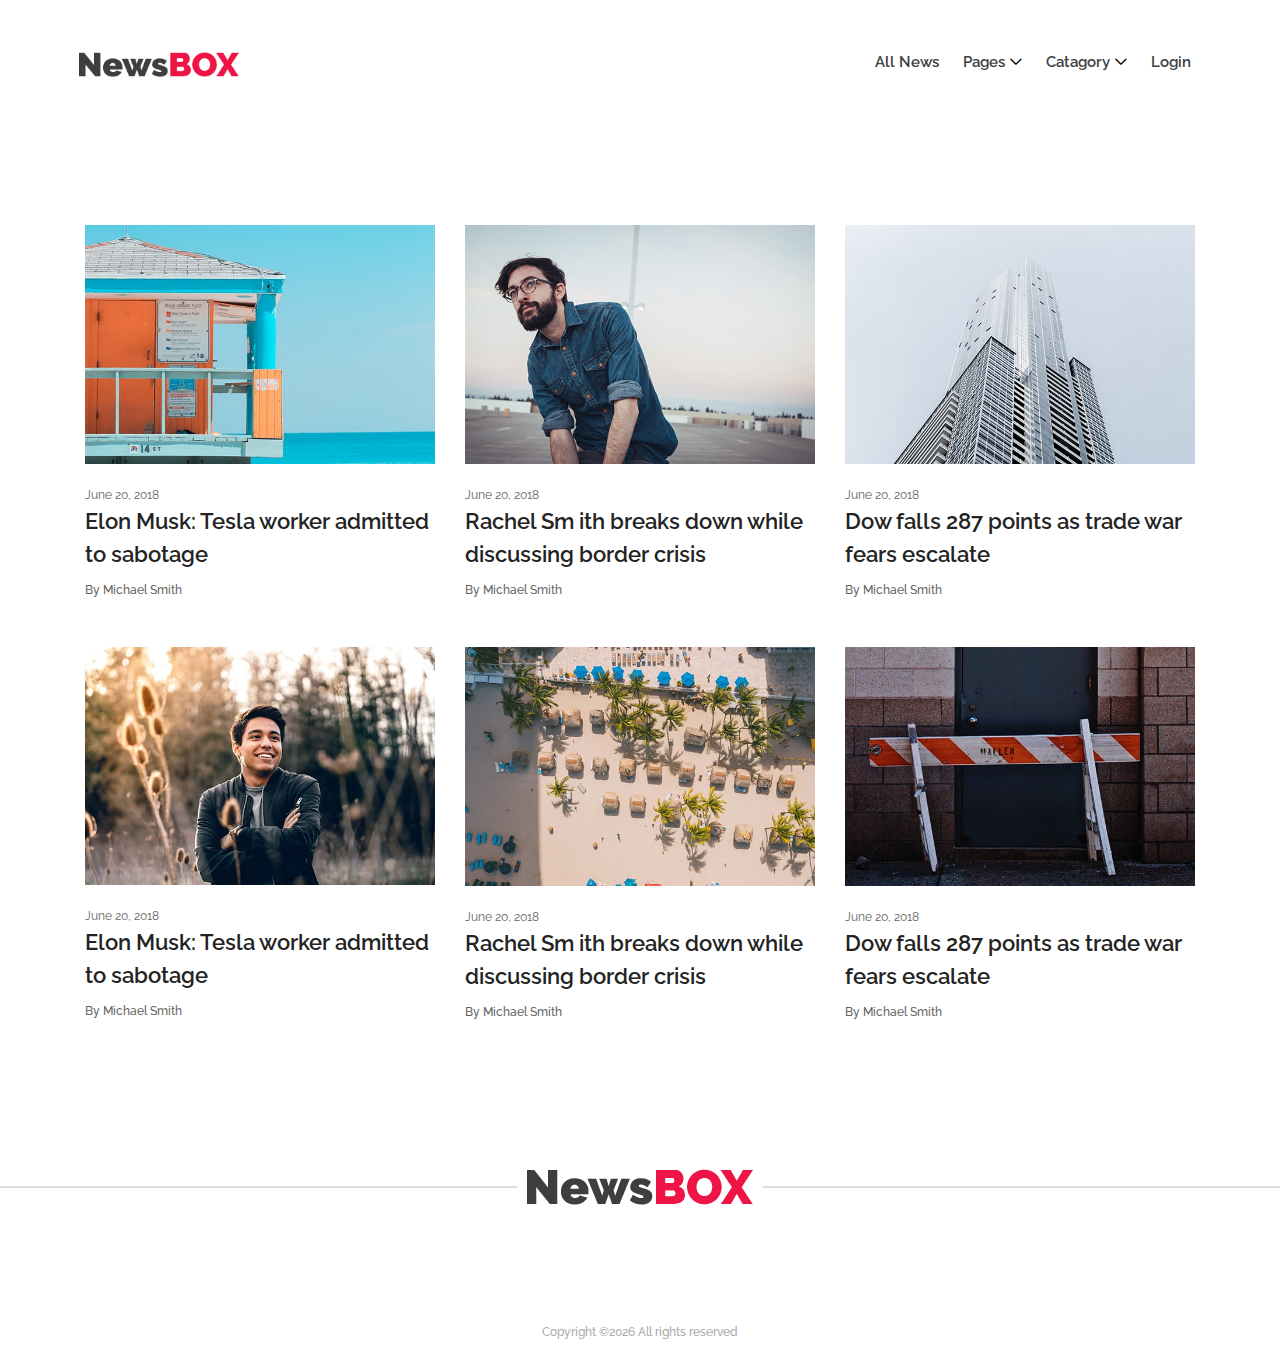
<file: news/templates/index_origin.html>
<!DOCTYPE html>
<html lang="en">


<head>
    <meta charset="UTF-8">
    <meta name="description" content="">
    <meta http-equiv="X-UA-Compatible" content="IE=edge">
    <meta name="viewport" content="width=device-width, initial-scale=1, shrink-to-fit=no">
    <!-- The above 4 meta tags *must* come first in the head; any other head content must come *after* these tags -->

    <!-- Title -->
    <title>Newsbox - Modern Magazine &amp; Newspaper HTML Template</title>

    <!-- Favicon -->
    <link rel="icon" href="../static/img/core-img/favicon.ico">
    <!--    <link rel="icon" href="{% static 'img/core-img/favicon.ico' %}">-->


    <!-- Stylesheet -->
    <link rel="stylesheet" href="../static/style.css">


</head>

<body>
<!-- Preloader -->
<div class="preloader d-flex align-items-center justify-content-center">
    <div class="lds-ellipsis">
        <div></div>
        <div></div>
        <div></div>
        <div></div>
    </div>
</div>

<!-- ##### Header Area Start ##### -->
<header class="header-area">
    <!-- Navbar Area -->
    <div class="newsbox-main-menu">
        <div class="classy-nav-container breakpoint-off">
            <div class="container-fluid">
                <!-- Menu -->
                <nav class="classy-navbar justify-content-between" id="newsboxNav">

                    <!-- Nav brand -->
                    <a href="#" class="nav-brand"><img src="../static/img/core-img/logo.png" alt="LOGO"></a>

                    <!-- Navbar Toggler -->
                    <div class="classy-navbar-toggler">
                        <span class="navbarToggler"><span></span><span></span><span></span></span>
                    </div>

                    <!-- Menu -->
                    <div class="classy-menu">

                        <!-- Close Button -->
                        <div class="classycloseIcon">
                            <div class="cross-wrap"><span class="top"></span><span class="bottom"></span></div>
                        </div>

                        <!-- Nav Start -->
                        <div class="classynav">
                            <ul>
                                <li><a href="http://127.0.0.1:8000/news/">All News</a></li>
                                <li><a href="#">Pages</a>
                                    <ul class="dropdown">
                                        <li><a href="http://127.0.0.1:8000/news/">Home</a></li>
                                        <li><a href="catagory.html">Catagory</a></li>
                                        <li><a href="single_new.html">Single Post</a></li>
                                        <li><a href="contact.html">Contact</a></li>
                                        <li><a href="elements.html">Elements</a></li>
                                    </ul>
                                </li>
                                <li><a href="#">Catagory</a>
                                    <ul class="dropdown">
                                        <li><a href="#">Archery</a></li>
                                        <li><a href="#">Badminton</a></li>
                                        <li><a href="#">Baseball</a></li>
                                        <li><a href="#">Boxing</a></li>
                                        <li><a href="#">Climbing</a></li>
                                        <li><a href="#">Cricket</a></li>
                                        <li><a href="#">Football</a></li>
                                    </ul>
                                </li>
                                <li><a href="#">Login</a></li>
                            </ul>

                        </div>
                        <!-- Nav End -->

                    </div>
                </nav>
            </div>
        </div>
    </div>
</header>
<!-- ##### Header Area End ##### -->


<!-- ##### Top News Area Start ##### -->
<div class="top-news-area section-padding-100">
    <div class="container">
        <div class="row">

            <!-- Single News Area -->
            <div class="col-12 col-sm-6 col-lg-4">
                <div class="single-blog-post style-2 mb-5">
                    <!-- Blog Thumbnail -->
                    <div class="blog-thumbnail">
                        <a href="#"><img src="../static/img/bg-img/4.jpg" alt=""></a>
                    </div>

                    <!-- Blog Content -->
                    <div class="blog-content">
                        <span class="post-date">June 20, 2018</span>
                        <a href="#" class="post-title">Elon Musk: Tesla worker admitted to sabotage</a>
                        <a href="#" class="post-author">By Michael Smith</a>
                    </div>
                </div>
            </div>

            <!-- Single News Area -->
            <div class="col-12 col-sm-6 col-lg-4">
                <div class="single-blog-post style-2 mb-5">
                    <!-- Blog Thumbnail -->
                    <div class="blog-thumbnail">
                        <a href="#"><img src="../static/img/bg-img/5.jpg" alt=""></a>
                    </div>

                    <!-- Blog Content -->
                    <div class="blog-content">
                        <span class="post-date">June 20, 2018</span>
                        <a href="#" class="post-title">Rachel Sm ith breaks down while discussing border crisis </a>
                        <a href="#" class="post-author">By Michael Smith</a>
                    </div>
                </div>
            </div>

            <!-- Single News Area -->
            <div class="col-12 col-sm-6 col-lg-4">
                <div class="single-blog-post style-2 mb-5">
                    <!-- Blog Thumbnail -->
                    <div class="blog-thumbnail">
                        <a href="#"><img src="../static/img/bg-img/6.jpg" alt=""></a>
                    </div>

                    <!-- Blog Content -->
                    <div class="blog-content">
                        <span class="post-date">June 20, 2018</span>
                        <a href="#" class="post-title">Dow falls 287 points as trade war fears escalate</a>
                        <a href="#" class="post-author">By Michael Smith</a>
                    </div>
                </div>
            </div>

            <!-- Single News Area -->
            <div class="col-12 col-sm-6 col-lg-4">
                <div class="single-blog-post style-2 mb-5">
                    <!-- Blog Thumbnail -->
                    <div class="blog-thumbnail">
                        <a href="#"><img src="../static/img/bg-img/7.jpg" alt=""></a>
                    </div>

                    <!-- Blog Content -->
                    <div class="blog-content">
                        <span class="post-date">June 20, 2018</span>
                        <a href="#" class="post-title">Elon Musk: Tesla worker admitted to sabotage</a>
                        <a href="#" class="post-author">By Michael Smith</a>
                    </div>
                </div>
            </div>

            <!-- Single News Area -->
            <div class="col-12 col-sm-6 col-lg-4">
                <div class="single-blog-post style-2 mb-5">
                    <!-- Blog Thumbnail -->
                    <div class="blog-thumbnail">
                        <a href="#"><img src="../static/img/bg-img/8.jpg" alt=""></a>
                    </div>

                    <!-- Blog Content -->
                    <div class="blog-content">
                        <span class="post-date">June 20, 2018</span>
                        <a href="#" class="post-title">Rachel Sm ith breaks down while discussing border crisis </a>
                        <a href="#" class="post-author">By Michael Smith</a>
                    </div>
                </div>
            </div>

            <!-- Single News Area -->
            <div class="col-12 col-sm-6 col-lg-4">
                <div class="single-blog-post style-2 mb-5">
                    <!-- Blog Thumbnail -->
                    <div class="blog-thumbnail">
                        <a href="#"><img src="../static/img/bg-img/9.jpg" alt=""></a>
                    </div>

                    <!-- Blog Content -->
                    <div class="blog-content">
                        <span class="post-date">June 20, 2018</span>
                        <a href="#" class="post-title">Dow falls 287 points as trade war fears escalate</a>
                        <a href="#" class="post-author">By Michael Smith</a>
                    </div>
                </div>
            </div>

            <!--            <div class="col-12">-->
            <!--                <div class="load-more-button text-center">-->
            <!--                    <a href="#" class="btn newsbox-btn">Load More</a>-->
            <!--                </div>-->
            <!--            </div>-->

        </div>
    </div>
</div>
<!-- ##### Top News Area End ##### -->

<!-- ##### Footer Area Start ##### -->
<footer class="footer-area">
    <!-- Footer Logo -->
    <div class="footer-logo mb-100">
        <a href="#"><img src="../static/img/core-img/logo.png" alt="LOGO"></a>
    </div>
    <!-- Footer Content -->
    <div class="container">
        <div class="row">
            <div class="col-12">
                <div class="footer-content text-center">

                    <!-- Copywrite Text -->
                    <p class="copywrite-text"><a href="#">
                        <!-- Link back to Colorlib can't be removed. Template is licensed under CC BY 3.0. -->
                        Copyright &copy;<script>document.write(new Date().getFullYear());</script>
                        All rights reserved</a>
                        <!-- Link back to Colorlib can't be removed. Template is licensed under CC BY 3.0. --></p>
                </div>
            </div>
        </div>
    </div>
</footer>
<!-- ##### Footer Area Start ##### -->

<!-- ##### All Javascript Script ##### -->
<!-- jQuery-2.2.4 js -->
<script src="../static/js/jquery/jquery-2.2.4.min.js"></script>
<!-- Popper js -->
<script src="../static/js/bootstrap/popper.min.js"></script>
<!-- Bootstrap js -->
<script src="../static/js/bootstrap/bootstrap.min.js"></script>
<!-- All Plugins js -->
<script src="../static/js/plugins/plugins.js"></script>
<!-- Active js -->
<script src="../static/js/active.js"></script>
</body>

</html>
</file>
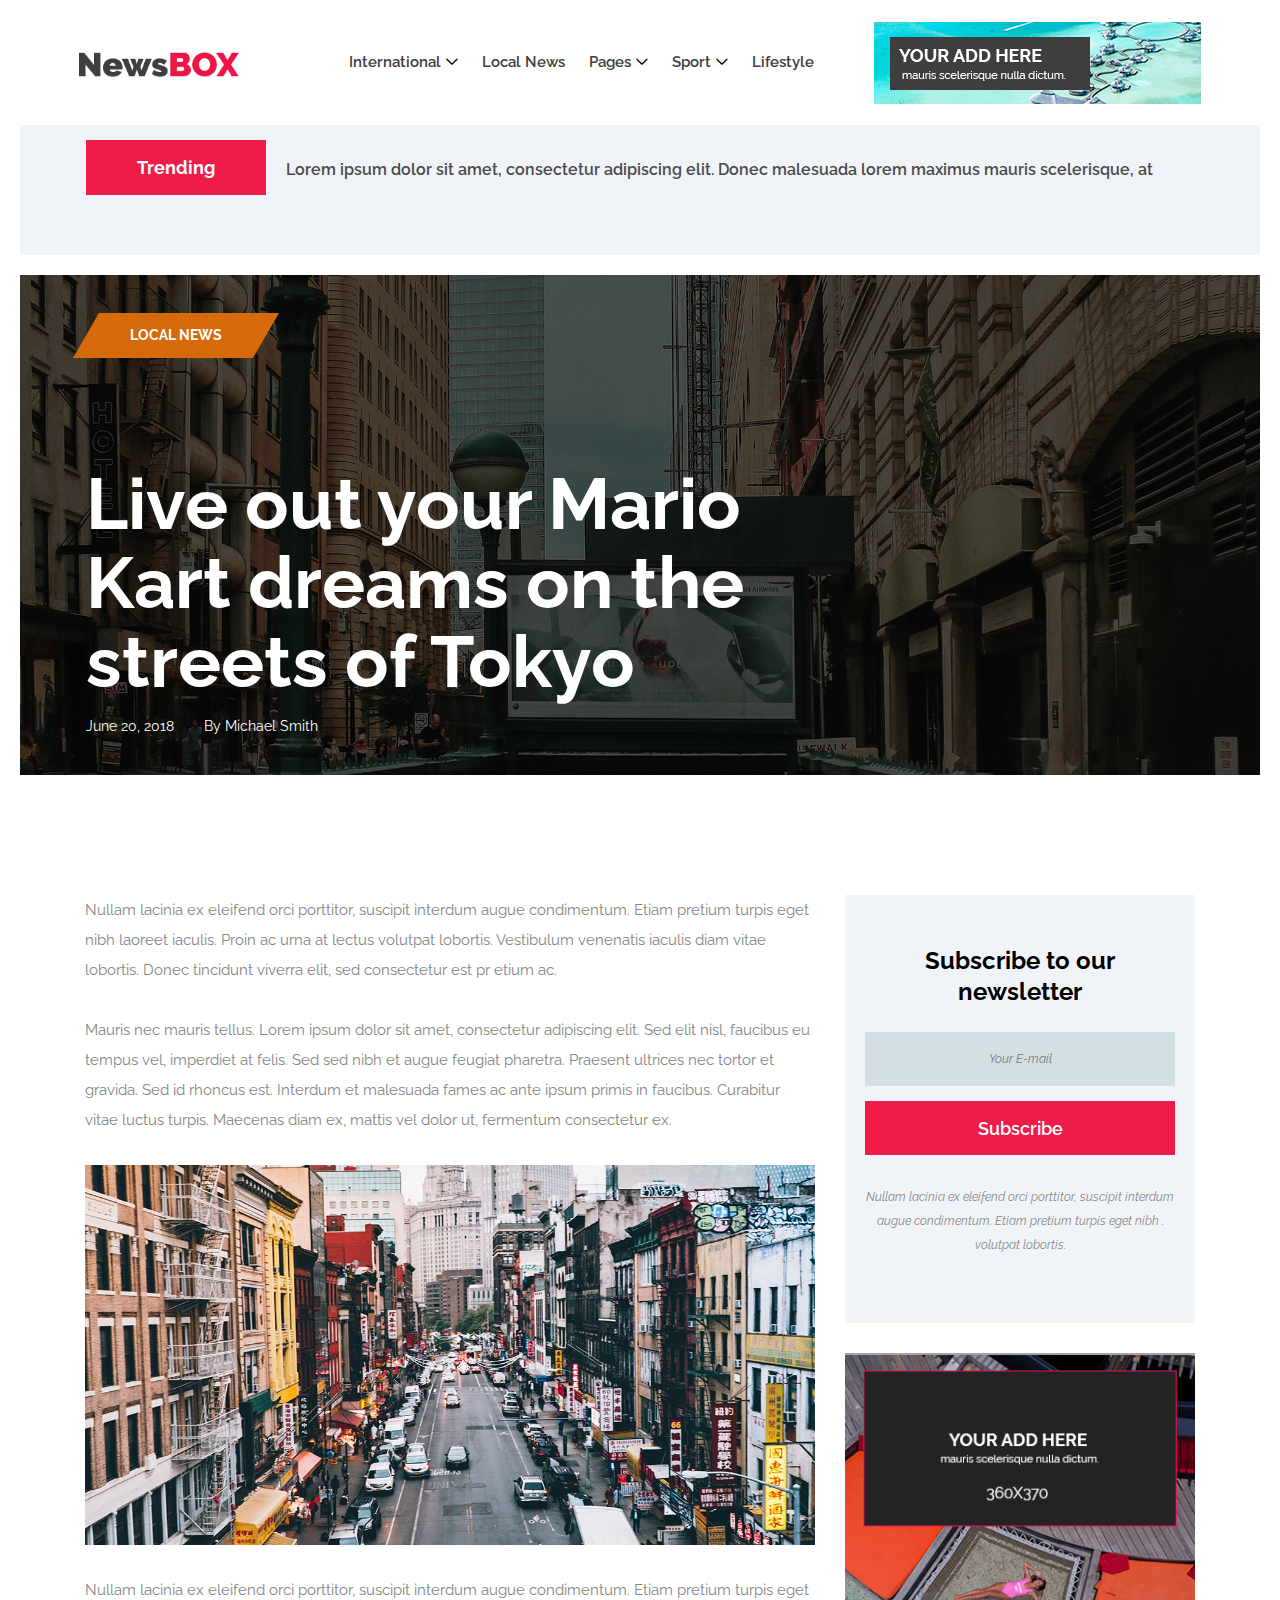
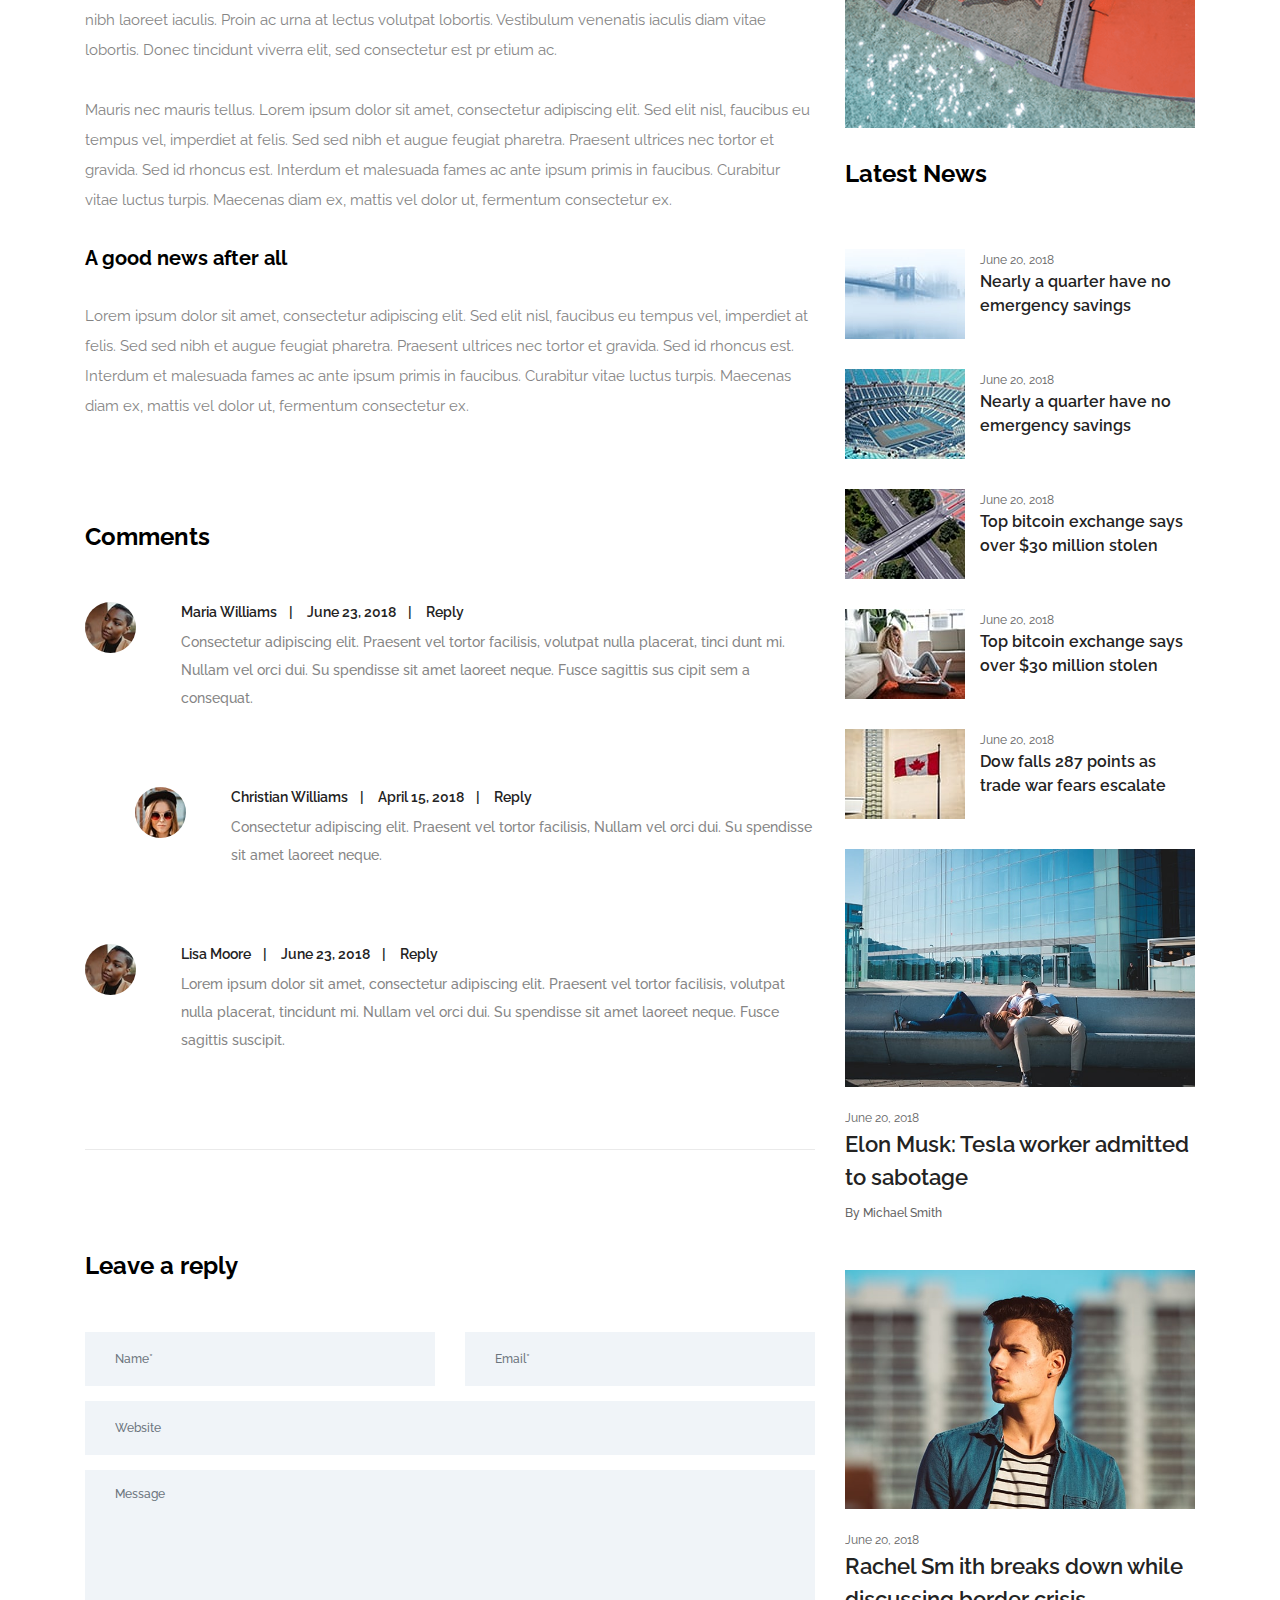
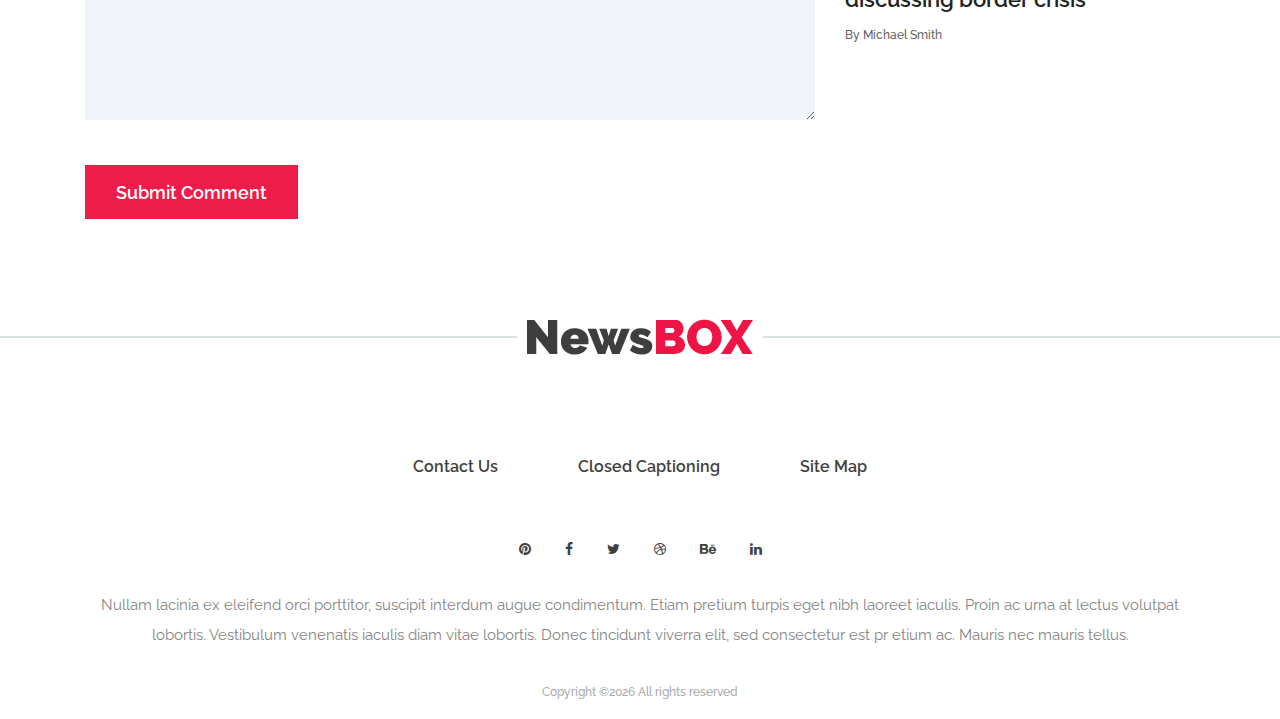
<file: news/templates/single-post_origin.html>
<!DOCTYPE html>
<html lang="en">

<head>
    <meta charset="UTF-8">
    <meta name="description" content="">
    <meta http-equiv="X-UA-Compatible" content="IE=edge">
    <meta name="viewport" content="width=device-width, initial-scale=1, shrink-to-fit=no">
    <!-- The above 4 meta tags *must* come first in the head; any other head content must come *after* these tags -->

    <!-- Title -->
    <title>Newsbox - Modern Magazine &amp; Newspaper HTML Template</title>

    <!-- Favicon -->
    <link rel="icon" href="../static/img/core-img/favicon.ico">

    <!-- Stylesheet -->
    <link rel="stylesheet" href="../static/style.css">

</head>

<body>
    <!-- Preloader -->
    <div class="preloader d-flex align-items-center justify-content-center">
        <div class="lds-ellipsis">
            <div></div>
            <div></div>
            <div></div>
            <div></div>
        </div>
    </div>

    <!-- ##### Header Area Start ##### -->
    <header class="header-area">
        <!-- Navbar Area -->
        <div class="newsbox-main-menu">
            <div class="classy-nav-container breakpoint-off">
                <div class="container-fluid">
                    <!-- Menu -->
                    <nav class="classy-navbar justify-content-between" id="newsboxNav">

                        <!-- Nav brand -->
                        <a href="index.html" class="nav-brand"><img src="../static/img/core-img/logo.png" alt=""></a>

                        <!-- Navbar Toggler -->
                        <div class="classy-navbar-toggler">
                            <span class="navbarToggler"><span></span><span></span><span></span></span>
                        </div>

                        <!-- Menu -->
                        <div class="classy-menu">

                            <!-- Close Button -->
                            <div class="classycloseIcon">
                                <div class="cross-wrap"><span class="top"></span><span class="bottom"></span></div>
                            </div>

                            <!-- Nav Start -->
                            <div class="classynav">
                                <ul>
                                    <li><a href="#">International</a>
                                        <div class="megamenu">
                                            <ul class="single-mega cn-col-4">
                                                <li class="title">Europe</li>
                                                <li><a href="#">United Kingdom</a></li>
                                                <li><a href="#">Germany</a></li>
                                                <li><a href="#">Latvia</a></li>
                                                <li><a href="#">Poland</a></li>
                                                <li><a href="#">Italy</a></li>
                                                <li><a href="#">France</a></li>
                                                <li><a href="#">Crotia</a></li>
                                            </ul>
                                            <ul class="single-mega cn-col-4">
                                                <li class="title">Africa</li>
                                                <li><a href="#">Algeria</a></li>
                                                <li><a href="#">Angola</a></li>
                                                <li><a href="#">Benin</a></li>
                                                <li><a href="#">Botswana</a></li>
                                                <li><a href="#">Burkina Faso</a></li>
                                                <li><a href="#">Burundi</a></li>
                                                <li><a href="#">Cameroon</a></li>
                                            </ul>
                                            <ul class="single-mega cn-col-4">
                                                <li class="title">Asia</li>
                                                <li><a href="#">Bangladesh</a></li>
                                                <li><a href="#">Chaina</a></li>
                                                <li><a href="#">India</a></li>
                                                <li><a href="#">Afganistan</a></li>
                                                <li><a href="#">Sri Lanka</a></li>
                                                <li><a href="#">Nepal</a></li>
                                                <li><a href="#">Bhutan</a></li>
                                            </ul>
                                            <ul class="single-mega cn-col-4">
                                                <li class="title">USA &amp; Canada</li>
                                                <li><a href="#">California</a></li>
                                                <li><a href="#">Florida</a></li>
                                                <li><a href="#">Alabama</a></li>
                                                <li><a href="#">New Yorks</a></li>
                                                <li><a href="#">Texas</a></li>
                                                <li><a href="#">Lowa</a></li>
                                                <li><a href="#">Montana</a></li>
                                            </ul>
                                        </div>
                                    </li>
                                    <li><a href="#">Local News</a></li>
                                    <li><a href="#">Pages</a>
                                        <ul class="dropdown">
                                            <li><a href="index.html">Home</a></li>
                                            <li><a href="catagory.html">Catagory</a></li>
                                            <li><a href="single_new.html">Single Post</a></li>
                                            <li><a href="contact.html">Contact</a></li>
                                            <li><a href="elements.html">Elements</a></li>
                                        </ul>
                                    </li>
                                    <li><a href="#">Sport</a>
                                        <ul class="dropdown">
                                            <li><a href="#">Archery</a></li>
                                            <li><a href="#">Badminton</a></li>
                                            <li><a href="#">Baseball</a></li>
                                            <li><a href="#">Boxing</a></li>
                                            <li><a href="#">Climbing</a></li>
                                            <li><a href="#">Cricket</a></li>
                                            <li><a href="#">Football</a></li>
                                        </ul>
                                    </li>
                                    <li><a href="#">Lifestyle</a></li>
                                </ul>

                                <!-- Header Add Area -->
                                <div class="header-add-area">
                                    <a href="#">
                                       <img src="../static/img/bg-img/add.png" alt="">
                                    </a>
                                </div>
                            </div>
                            <!-- Nav End -->

                        </div>
                    </nav>
                </div>
            </div>
        </div>
    </header>
    <!-- ##### Header Area End ##### -->

    <!-- ##### Breaking News Area Start ##### -->
    <section class="breaking-news-area clearfix">
        <div class="container-fluid">
            <div class="row">
                <div class="col-12">
                    <!-- Breaking News Widget -->
                    <div class="breaking-news-ticker d-flex flex-wrap align-items-center">
                        <div class="title">
                            <h6>Trending</h6>
                        </div>
                        <div id="breakingNewsTicker" class="ticker">
                            <ul>
                                <li><a href="#">Lorem ipsum dolor sit amet, consectetur adipiscing elit. Donec malesuada lorem maximus mauris scelerisque, at rutrum nulla dictum.</a></li>
                                <li><a href="#">Welcome to Colorlib Family.</a></li>
                                <li><a href="#">Lorem ipsum dolor sit amet, consectetur adipiscing elit. Donec malesuada lorem maximus mauris scelerisque</a></li>
                            </ul>
                        </div>
                    </div>
                </div>
            </div>
        </div>
    </section>
    <!-- ##### Breaking News Area End ##### -->

    <!-- ##### Post Details Title Area Start ##### -->
    <div class="post-details-title-area bg-overlay clearfix" style="background-image: url(../static/img/bg-img/22.jpg)">
        <div class="container-fluid h-100">
            <div class="row h-100 align-items-center">
                <div class="col-12 col-lg-8">
                    <!-- Post Content -->
                    <div class="post-content">
                        <p class="tag"><span>Local News</span></p>
                        <p class="post-title">Live out your Mario Kart dreams on the streets of Tokyo</p>
                        <div class="d-flex align-items-center">
                            <span class="post-date mr-30">June 20, 2018</span>
                            <span class="post-date">By Michael Smith</span>
                        </div>
                    </div>
                </div>
            </div>
        </div>
    </div>
    <!-- ##### Post Details Title Area End ##### -->

    <!-- ##### Post Details Area Start ##### -->
    <section class="post-news-area section-padding-100-0 mb-70">
        <div class="container">
            <div class="row justify-content-center">
                <!-- Post Details Content Area -->
                <div class="col-12 col-lg-8">
                    <div class="post-details-content mb-100">
                        <p>Nullam lacinia ex eleifend orci porttitor, suscipit interdum augue condimentum. Etiam pretium turpis eget nibh laoreet iaculis. Proin ac urna at lectus volutpat lobortis. Vestibulum venenatis iaculis diam vitae lobortis. Donec tincidunt viverra elit, sed consectetur est pr etium ac.</p>
                        <p>Mauris nec mauris tellus. Lorem ipsum dolor sit amet, consectetur adipiscing elit. Sed elit nisl, faucibus eu tempus vel, imperdiet at felis. Sed sed nibh et augue feugiat pharetra. Praesent ultrices nec tortor et gravida. Sed id rhoncus est. Interdum et malesuada fames ac ante ipsum primis in faucibus. Curabitur vitae luctus turpis. Maecenas diam ex, mattis vel dolor ut, fermentum consectetur ex.</p>
                        <img class="mb-30" src="../static/img/bg-img/31.jpg" alt="">
                        <p>Nullam lacinia ex eleifend orci porttitor, suscipit interdum augue condimentum. Etiam pretium turpis eget nibh laoreet iaculis. Proin ac urna at lectus volutpat lobortis. Vestibulum venenatis iaculis diam vitae lobortis. Donec tincidunt viverra elit, sed consectetur est pr etium ac.</p>
                        <p>Mauris nec mauris tellus. Lorem ipsum dolor sit amet, consectetur adipiscing elit. Sed elit nisl, faucibus eu tempus vel, imperdiet at felis. Sed sed nibh et augue feugiat pharetra. Praesent ultrices nec tortor et gravida. Sed id rhoncus est. Interdum et malesuada fames ac ante ipsum primis in faucibus. Curabitur vitae luctus turpis. Maecenas diam ex, mattis vel dolor ut, fermentum consectetur ex. </p>
                        <h5 class="mb-30">A good news after all</h5>
                        <p>Lorem ipsum dolor sit amet, consectetur adipiscing elit. Sed elit nisl, faucibus eu tempus vel, imperdiet at felis. Sed sed nibh et augue feugiat pharetra. Praesent ultrices nec tortor et gravida. Sed id rhoncus est. Interdum et malesuada fames ac ante ipsum primis in faucibus. Curabitur vitae luctus turpis. Maecenas diam ex, mattis vel dolor ut, fermentum consectetur ex.</p>
                    </div>

                    <!-- Comment Area Start -->
                    <div class="comment_area clearfix mb-100">
                        <h4 class="mb-50">Comments</h4>

                        <ol>
                            <!-- Single Comment Area -->
                            <li class="single_comment_area">
                                <!-- Comment Content -->
                                <div class="comment-content d-flex">
                                    <!-- Comment Author -->
                                    <div class="comment-author">
                                        <img src="../static/img/bg-img/32.jpg" alt="author">
                                    </div>
                                    <!-- Comment Meta -->
                                    <div class="comment-meta">
                                        <div class="d-flex">
                                            <a href="#" class="post-author">Maria Williams</a>
                                            <a href="#" class="post-date">June 23, 2018 </a>
                                            <a href="#" class="reply">Reply</a>
                                        </div>
                                        <p>Consectetur adipiscing elit. Praesent vel tortor facilisis, volutpat nulla placerat, tinci dunt mi. Nullam vel orci dui. Su spendisse sit amet laoreet neque. Fusce sagittis sus cipit sem a consequat.</p>
                                    </div>
                                </div>
                                <ol class="children">
                                    <li class="single_comment_area">
                                        <!-- Comment Content -->
                                        <div class="comment-content d-flex">
                                            <!-- Comment Author -->
                                            <div class="comment-author">
                                                <img src="../static/img/bg-img/33.jpg" alt="author">
                                            </div>
                                            <!-- Comment Meta -->
                                            <div class="comment-meta">
                                                <div class="d-flex">
                                                    <a href="#" class="post-author">Christian Williams</a>
                                                    <a href="#" class="post-date">April 15, 2018</a>
                                                    <a href="#" class="reply">Reply</a>
                                                </div>
                                                <p>Consectetur adipiscing elit. Praesent vel tortor facilisis, Nullam vel orci dui. Su spendisse sit amet laoreet neque.</p>
                                            </div>
                                        </div>
                                    </li>
                                </ol>
                            </li>

                            <!-- Single Comment Area -->
                            <li class="single_comment_area">
                                <!-- Comment Content -->
                                <div class="comment-content d-flex">
                                    <!-- Comment Author -->
                                    <div class="comment-author">
                                        <img src="../static/img/bg-img/32.jpg" alt="author">
                                    </div>
                                    <!-- Comment Meta -->
                                    <div class="comment-meta">
                                        <div class="d-flex">
                                            <a href="#" class="post-author">Lisa Moore</a>
                                            <a href="#" class="post-date">June 23, 2018</a>
                                            <a href="#" class="reply">Reply</a>
                                        </div>
                                        <p>Lorem ipsum dolor sit amet, consectetur adipiscing elit. Praesent vel tortor facilisis, volutpat nulla placerat, tincidunt mi. Nullam vel orci dui. Su spendisse sit amet laoreet neque. Fusce sagittis suscipit.</p>
                                    </div>
                                </div>
                            </li>
                        </ol>
                    </div>

                    <div class="post-a-comment-area mb-30 clearfix">
                        <h4 class="mb-50">Leave a reply</h4>

                        <!-- Reply Form -->
                        <div class="contact-form-area">
                            <form action="#" method="post">
                                <div class="row">
                                    <div class="col-12 col-lg-6">
                                        <input type="text" class="form-control" id="name" placeholder="Name*">
                                    </div>
                                    <div class="col-12 col-lg-6">
                                        <input type="email" class="form-control" id="email" placeholder="Email*">
                                    </div>
                                    <div class="col-12">
                                        <input type="text" class="form-control" id="subject" placeholder="Website">
                                    </div>
                                    <div class="col-12">
                                        <textarea name="message" class="form-control" id="message" cols="30" rows="10" placeholder="Message"></textarea>
                                    </div>
                                    <div class="col-12">
                                        <button class="btn newsbox-btn mt-30" type="submit">Submit Comment</button>
                                    </div>
                                </div>
                            </form>
                        </div>
                    </div>
                </div>

                <!-- Sidebar Widget -->
                <div class="col-12 col-sm-9 col-md-6 col-lg-4">
                    <div class="sidebar-area">

                        <!-- Newsletter Widget -->
                        <div class="single-widget-area newsletter-widget mb-30">
                            <h4>Subscribe to our newsletter</h4>
                            <form action="#" method="post">
                                <input type="email" name="nl-email" id="nlemail" placeholder="Your E-mail">
                                <button type="submit" class="btn newsbox-btn w-100">Subscribe</button>
                            </form>
                            <p class="mt-30">Nullam lacinia ex eleifend orci porttitor, suscipit interdum augue condimentum. Etiam pretium turpis eget nibh . volutpat lobortis.</p>
                        </div>

                        <!-- Add Widget -->
                        <div class="single-widget-area add-widget mb-30">
                            <a href="#">
                                <img src="../static/img/bg-img/add3.png" alt="">
                            </a>
                        </div>

                        <!-- Latest News Widget -->
                        <div class="single-widget-area news-widget mb-30">
                            <h4>Latest News</h4>

                            <!-- Single News Area -->
                            <div class="single-blog-post d-flex style-4 mb-30">
                                <!-- Blog Thumbnail -->
                                <div class="blog-thumbnail">
                                    <a href="#"><img src="../static/img/bg-img/16.jpg" alt=""></a>
                                </div>

                                <!-- Blog Content -->
                                <div class="blog-content">
                                    <span class="post-date">June 20, 2018</span>
                                    <a href="#" class="post-title">Nearly a quarter have no emergency savings</a>
                                </div>
                            </div>

                            <!-- Single News Area -->
                            <div class="single-blog-post d-flex style-4 mb-30">
                                <!-- Blog Thumbnail -->
                                <div class="blog-thumbnail">
                                    <a href="#"><img src="../static/img/bg-img/17.jpg" alt=""></a>
                                </div>

                                <!-- Blog Content -->
                                <div class="blog-content">
                                    <span class="post-date">June 20, 2018</span>
                                    <a href="#" class="post-title">Nearly a quarter have no emergency savings</a>
                                </div>
                            </div>

                            <!-- Single News Area -->
                            <div class="single-blog-post d-flex style-4 mb-30">
                                <!-- Blog Thumbnail -->
                                <div class="blog-thumbnail">
                                    <a href="#"><img src="../static/img/bg-img/18.jpg" alt=""></a>
                                </div>

                                <!-- Blog Content -->
                                <div class="blog-content">
                                    <span class="post-date">June 20, 2018</span>
                                    <a href="#" class="post-title">Top bitcoin exchange says over $30 million stolen</a>
                                </div>
                            </div>

                            <!-- Single News Area -->
                            <div class="single-blog-post d-flex style-4 mb-30">
                                <!-- Blog Thumbnail -->
                                <div class="blog-thumbnail">
                                    <a href="#"><img src="../static/img/bg-img/19.jpg" alt=""></a>
                                </div>

                                <!-- Blog Content -->
                                <div class="blog-content">
                                    <span class="post-date">June 20, 2018</span>
                                    <a href="#" class="post-title">Top bitcoin exchange says over $30 million stolen</a>
                                </div>
                            </div>

                            <!-- Single News Area -->
                            <div class="single-blog-post d-flex style-4 mb-30">
                                <!-- Blog Thumbnail -->
                                <div class="blog-thumbnail">
                                    <a href="#"><img src="../static/img/bg-img/20.jpg" alt=""></a>
                                </div>

                                <!-- Blog Content -->
                                <div class="blog-content">
                                    <span class="post-date">June 20, 2018</span>
                                    <a href="#" class="post-title">Dow falls 287 points as trade war fears escalate</a>
                                </div>
                            </div>
                        </div>

                        <!-- Single Widget Area -->
                        <div class="single-widget-area">

                            <!-- Single News Area -->
                            <div class="single-blog-post style-2 mb-5">
                                <!-- Blog Thumbnail -->
                                <div class="blog-thumbnail">
                                    <a href="#"><img src="../static/img/bg-img/14.jpg" alt=""></a>
                                </div>

                                <!-- Blog Content -->
                                <div class="blog-content">
                                    <span class="post-date">June 20, 2018</span>
                                    <a href="#" class="post-title">Elon Musk: Tesla worker admitted to sabotage</a>
                                    <a href="#" class="post-author">By Michael Smith</a>
                                </div>
                            </div>

                            <!-- Single News Area -->
                            <div class="single-blog-post style-2 mb-5">
                                <!-- Blog Thumbnail -->
                                <div class="blog-thumbnail">
                                    <a href="#"><img src="../static/img/bg-img/15.jpg" alt=""></a>
                                </div>

                                <!-- Blog Content -->
                                <div class="blog-content">
                                    <span class="post-date">June 20, 2018</span>
                                    <a href="#" class="post-title">Rachel Sm ith breaks down while discussing border crisis</a>
                                    <a href="#" class="post-author">By Michael Smith</a>
                                </div>
                            </div>
                        </div>

                    </div>
                </div>
            </div>
        </div>
    </section>
    <!-- ##### Post Details Area End ##### -->

    <!-- ##### Footer Area Start ##### -->
    <footer class="footer-area">
        <!-- Footer Logo -->
        <div class="footer-logo mb-100">
            <a href="index.html"><img src="../static/img/core-img/logo.png" alt=""></a>
        </div>
        <!-- Footer Content -->
        <div class="container">
            <div class="row">
                <div class="col-12">
                    <div class="footer-content text-center">
                        <!-- Footer Nav -->
                        <div class="footer-nav">
                            <ul>
                                <li><a href="#">Contact Us</a></li>
                                <li><a href="#">Closed Captioning</a></li>
                                <li><a href="#">Site Map</a></li>
                            </ul>
                        </div>
                        <!-- Social Info -->
                        <div class="footer-social-info">
                            <a href="#" data-toggle="tooltip" data-placement="top" title="pinterest"><i class="fa fa-pinterest" aria-hidden="true"></i></a>
                            <a href="#" data-toggle="tooltip" data-placement="top" title="facebook"><i class="fa fa-facebook" aria-hidden="true"></i></a>
                            <a href="#" data-toggle="tooltip" data-placement="top" title="twitter"><i class="fa fa-twitter" aria-hidden="true"></i></a>
                            <a href="#" data-toggle="tooltip" data-placement="top" title="dribbble"><i class="fa fa-dribbble" aria-hidden="true"></i></a>
                            <a href="#" data-toggle="tooltip" data-placement="top" title="behance"><i class="fa fa-behance" aria-hidden="true"></i></a>
                            <a href="#" data-toggle="tooltip" data-placement="top" title="linkedin"><i class="fa fa-linkedin" aria-hidden="true"></i></a>
                        </div>

                        <p class="mb-15">Nullam lacinia ex eleifend orci porttitor, suscipit interdum augue condimentum. Etiam pretium turpis eget nibh laoreet iaculis. Proin ac urna at lectus volutpat lobortis. Vestibulum venenatis iaculis diam vitae lobortis. Donec tincidunt viverra elit, sed consectetur est pr etium ac. Mauris nec mauris tellus. </p>

                        <!-- Copywrite Text -->
                        <p class="copywrite-text"><a href="#">
<!-- Link back to Colorlib can't be removed. Template is licensed under CC BY 3.0. -->
Copyright &copy;<script>document.write(new Date().getFullYear());</script> All rights reserved</p>
                    </div>
                </div>
            </div>
        </div>
    </footer>
    <!-- ##### Footer Area Start ##### -->

    <!-- ##### All Javascript Script ##### -->
    <!-- jQuery-2.2.4 js -->
    <script src="../static/js/jquery/jquery-2.2.4.min.js"></script>
    <!-- Popper js -->
    <script src="../static/js/bootstrap/popper.min.js"></script>
    <!-- Bootstrap js -->
    <script src="../static/js/bootstrap/bootstrap.min.js"></script>
    <!-- All Plugins js -->
    <script src="../static/js/plugins/plugins.js"></script>
    <!-- Active js -->
    <script src="../static/js/active.js"></script>
</body>

</html>
</file>
<file: news/static/style.css>
/* [Master Stylesheet - v1.0] */
/* :: 1.0 Import Fonts */
@import url("https://fonts.googleapis.com/css?family=Raleway:200,300,400,500,600,700,800,900");
/* :: 2.0 Import All CSS */
/*@import url(css/bootstrap.min.css);*/
/*@import url(css/classy-nav.css);*/
/*@import url(css/owl.carousel.min.css);*/
/*@import url(css/animate.css);*/
/*@import url(css/magnific-popup.css);*/
/*@import url(css/font-awesome.min.css);*/

@import "../static/css/bootstrap.min.css";
@import "../static/css/classy-nav.css";
@import "../static/css/owl.carousel.min.css";
@import "../static/css/animate.css";
@import "../static/css/magnific-popup.css";
@import "../static/css/font-awesome.min.css";


/* :: 3.0 Base CSS */
* {
    margin: 0;
    padding: 0;
}

body {
    font-family: "Raleway", sans-serif;
    font-size: 14px;
}

h1,
h2,
h3,
h4,
h5,
h6 {
    font-family: "Raleway", sans-serif;
    color: #000000;
    line-height: 1.3;
    font-weight: 700;
}

p {
    font-family: "Raleway", sans-serif;
    color: #858585;
    font-size: 15px;
    line-height: 2;
    font-weight: 400;
}

a,
a:hover,
a:focus {
    -webkit-transition-duration: 500ms;
    transition-duration: 500ms;
    text-decoration: none;
    outline: 0 solid transparent;
    color: #000000;
    font-weight: 600;
    font-size: 16px;
    font-family: "Raleway", sans-serif;
}

ul,
ol {
    margin: 0;
}

ul li,
ol li {
    list-style: none;
}

img {
    height: auto;
    max-width: 100%;
}

/* :: 3.1.0 Spacing */
.mt-15 {
    margin-top: 15px !important;
}

.mt-30 {
    margin-top: 30px !important;
}

.mt-50 {
    margin-top: 50px !important;
}

.mt-70 {
    margin-top: 70px !important;
}

.mt-100 {
    margin-top: 100px !important;
}

.mb-15 {
    margin-bottom: 15px !important;
}

.mb-30 {
    margin-bottom: 30px !important;
}

.mb-50 {
    margin-bottom: 50px !important;
}

.mb-70 {
    margin-bottom: 70px !important;
}

.mb-100 {
    margin-bottom: 100px !important;
}

.ml-15 {
    margin-left: 15px !important;
}

.ml-30 {
    margin-left: 30px !important;
}

.ml-50 {
    margin-left: 50px !important;
}

.mr-15 {
    margin-right: 15px !important;
}

.mr-30 {
    margin-right: 30px !important;
}

.mr-50 {
    margin-right: 50px !important;
}

/* :: 3.2.0 Height */
.height-400 {
    height: 400px !important;
}

.height-500 {
    height: 500px !important;
}

.height-600 {
    height: 600px !important;
}

.height-700 {
    height: 700px !important;
}

.height-800 {
    height: 800px !important;
}

/* :: 3.3.0 Section Padding */
.section-padding-100 {
    padding-top: 100px;
    padding-bottom: 100px;
}

.section-padding-100-0 {
    padding-top: 100px;
    padding-bottom: 0;
}

.section-padding-0-100 {
    padding-top: 0;
    padding-bottom: 100px;
}

.section-padding-100-70 {
    padding-top: 100px;
    padding-bottom: 70px;
}

/* :: 3.4.0 Preloader */
.preloader {
    background-color: #ffffff;
    width: 100%;
    height: 100%;
    position: fixed;
    top: 0;
    left: 0;
    right: 0;
    z-index: 99999;
}

.preloader .lds-ellipsis {
    display: inline-block;
    position: relative;
    width: 64px;
    height: 64px;
}

.preloader .lds-ellipsis div {
    position: absolute;
    top: 27px;
    width: 11px;
    height: 11px;
    border-radius: 50%;
    background: #000000;
    animation-timing-function: cubic-bezier(0, 1, 1, 0);
}

.preloader .lds-ellipsis div:nth-child(1) {
    left: 6px;
    -webkit-animation: lds-ellipsis1 0.6s infinite;
    animation: lds-ellipsis1 0.6s infinite;
}

.preloader .lds-ellipsis div:nth-child(2) {
    left: 6px;
    -webkit-animation: lds-ellipsis2 0.6s infinite;
    animation: lds-ellipsis2 0.6s infinite;
}

.preloader .lds-ellipsis div:nth-child(3) {
    left: 26px;
    -webkit-animation: lds-ellipsis2 0.6s infinite;
    animation: lds-ellipsis2 0.6s infinite;
}

.preloader .lds-ellipsis div:nth-child(4) {
    left: 45px;
    -webkit-animation: lds-ellipsis3 0.6s infinite;
    animation: lds-ellipsis3 0.6s infinite;
}

@-webkit-keyframes lds-ellipsis1 {
    0% {
        -webkit-transform: scale(0);
        transform: scale(0);
    }
    100% {
        -webkit-transform: scale(1);
        transform: scale(1);
    }
}

@keyframes lds-ellipsis1 {
    0% {
        -webkit-transform: scale(0);
        transform: scale(0);
    }
    100% {
        -webkit-transform: scale(1);
        transform: scale(1);
    }
}

@-webkit-keyframes lds-ellipsis3 {
    0% {
        -webkit-transform: scale(1);
        transform: scale(1);
    }
    100% {
        -webkit-transform: scale(0);
        transform: scale(0);
    }
}

@keyframes lds-ellipsis3 {
    0% {
        -webkit-transform: scale(1);
        transform: scale(1);
    }
    100% {
        -webkit-transform: scale(0);
        transform: scale(0);
    }
}

@-webkit-keyframes lds-ellipsis2 {
    0% {
        -webkit-transform: translate(0, 0);
        transform: translate(0, 0);
    }
    100% {
        -webkit-transform: translate(19px, 0);
        transform: translate(19px, 0);
    }
}

@keyframes lds-ellipsis2 {
    0% {
        -webkit-transform: translate(0, 0);
        transform: translate(0, 0);
    }
    100% {
        -webkit-transform: translate(19px, 0);
        transform: translate(19px, 0);
    }
}

/* :: 3.5.0 Miscellaneous */
.tooltip-inner {
    background-color: #ef1b48;
}

.tooltip .arrow::before {
    border-top-color: #ef1b48;
}

.bg-img {
    background-position: center center;
    background-size: cover;
    background-repeat: no-repeat;
}

.bg-white {
    background-color: #ffffff !important;
}

.bg-dark {
    background-color: #000000 !important;
}

.bg-transparent {
    background-color: transparent !important;
}

.bg-gray {
    background-color: #f0f4f8;
}

.font-bold {
    font-weight: 700;
}

.font-light {
    font-weight: 300;
}

.bg-overlay {
    position: relative;
    z-index: 2;
    background-position: center center;
    background-size: cover;
}

.bg-overlay::after {
    background-color: rgba(0, 0, 0, 0.35);
    position: absolute;
    z-index: -1;
    top: 0;
    left: 0;
    width: 100%;
    height: 100%;
    content: "";
}

.bg-fixed {
    background-attachment: fixed !important;
}

/* :: 3.6.0 ScrollUp */
#scrollUp {
    background-color: #000000;
    border-radius: 0;
    bottom: 50px;
    color: #ffffff;
    font-size: 24px;
    height: 40px;
    line-height: 40px;
    right: 50px;
    text-align: center;
    width: 40px;
    -webkit-transition-duration: 500ms;
    transition-duration: 500ms;
    box-shadow: 0 1px 5px 2px rgba(0, 0, 0, 0.15);
}

@media only screen and (max-width: 767px) {
    #scrollUp {
        right: 30px;
        bottom: 30px;
    }
}

#scrollUp:hover {
    background-color: #ef1b48;
    color: #ffffff;
}

/* :: 3.7.0 Newsbox Button */
.newsbox-btn {
    background-color: #ef1b48;
    -webkit-transition-duration: 500ms;
    transition-duration: 500ms;
    position: relative;
    z-index: 1;
    display: inline-block;
    min-width: 170px;
    height: 54px;
    color: #ffffff;
    border-radius: 0;
    padding: 0 30px;
    font-size: 18px;
    line-height: 54px;
    font-weight: 600;
    text-transform: capitalize;
}


.newsbox-btn:hover, .newsbox-btn:focus {
    font-size: 18px;
    font-weight: 600;
    background-color: #000000;
    color: #ffffff;
}

.newsbox-btn.btn-2 {
    background-color: #2f2f2f;
    color: #ffffff;
}

.newsbox-btn.btn-2:hover, .newsbox-btn.btn-2:focus {
    background-color: #ef1b48;
    color: #ffffff;
}

.newsbox-btn.btn-3 {
    background-color: #0b87d6;
    color: #ffffff;
}

.newsbox-btn.btn-3:hover, .newsbox-btn.btn-3:focus {
    background-color: #ef1b48;
    color: #ffffff;
}

.newsbox-btn.btn-4 {
    display: flex;
    align-items: center;
    justify-content: center;
    min-width: 40px;
    height: 40px;
    margin-right: 5px;
    padding: 0;
}

.newsbox-btn.btn-4:hover, .newsbox-btn.btn-4:focus {
    background-color: #000000;
    color: #ffffff;
}

.newsbox-btn.btn-5 {
    text-transform: none;
}

.newsbox-btn.btn-5:hover, .newsbox-btn.btn-5:focus {
    font-size: 18px;
}


/* :: 4.0 Header Area CSS */
.header-area {
    position: relative;
    z-index: 1000;
    width: 100%;
}

.header-area .newsbox-main-menu {
    position: relative;
    width: 100%;
    height: 125px;
    padding: 0 5%;
}

@media only screen and (max-width: 767px) {
    .header-area .newsbox-main-menu {
        height: 90px;
    }
}

.header-area .newsbox-main-menu .classy-navbar {
    height: 125px;
    padding: 0;
}

@media only screen and (max-width: 767px) {
    .header-area .newsbox-main-menu .classy-navbar {
        height: 90px;
    }
}

.header-area .newsbox-main-menu .classy-navbar .nav-brand {
    max-width: 160px;
    margin-right: 30px;
}

@media only screen and (min-width: 992px) and (max-width: 1199px) {
    .header-area .newsbox-main-menu .classy-navbar .nav-brand {
        max-width: 130px;
        margin-right: 20px;
    }
}

@media only screen and (max-width: 767px) {
    .header-area .newsbox-main-menu .classy-navbar .nav-brand {
        max-width: 120px;
    }
}

.header-area .newsbox-main-menu .classy-navbar .classynav ul li a {
    font-weight: 600;
    text-transform: capitalize;
    font-size: 15px;
    padding: 0 10px;
    color: #404040;
}

.header-area .newsbox-main-menu .classy-navbar .classynav ul li a:hover, .header-area .newsbox-main-menu .classy-navbar .classynav ul li a:focus {
    color: #ef1b48;
}

@media only screen and (min-width: 992px) and (max-width: 1199px) {
    .header-area .newsbox-main-menu .classy-navbar .classynav ul li a {
        font-size: 13px;
        padding: 0 10px;
    }
}

.header-area .newsbox-main-menu .classy-navbar .classynav ul li ul li a {
    color: #404040;
    font-size: 14px;
}

.header-area .newsbox-main-menu .header-add-area {
    position: relative;
    z-index: 1;
    margin-left: 50px;
}

@media only screen and (min-width: 992px) and (max-width: 1199px) {
    .header-area .newsbox-main-menu .header-add-area {
        margin-left: 20px;
        max-width: 250px;
    }
}

@media only screen and (min-width: 768px) and (max-width: 991px) {
    .header-area .newsbox-main-menu .header-add-area {
        margin-left: 0;
        margin-top: 15px;
    }
}

@media only screen and (max-width: 767px) {
    .header-area .newsbox-main-menu .header-add-area {
        margin-left: 0;
        margin-top: 15px;
    }
}

/* :: 5.0 Breaking News Area CSS */
.breaking-news-area {
    position: relative;
    z-index: 1;
    height: 130px;
    padding: 15px 4%;
    background-color: #f0f4f8;
    margin: 0 20px 20px;
}

@media only screen and (min-width: 992px) and (max-width: 1199px) {
    .breaking-news-area {
        padding: 15px 1%;
    }
}

@media only screen and (min-width: 768px) and (max-width: 991px) {
    .breaking-news-area {
        padding: 15px 1%;
    }
}

@media only screen and (max-width: 767px) {
    .breaking-news-area {
        padding: 15px 1%;
    }
}

.breaking-news-area .breaking-news-ticker {
    position: relative;
    z-index: 1;
}

.breaking-news-area .breaking-news-ticker .title {
    -webkit-box-flex: 0;
    -ms-flex: 0 0 180px;
    flex: 0 0 180px;
    max-width: 180px;
    width: 180px;
    background-color: #ef1b48;
    height: 55px;
}

@media only screen and (min-width: 768px) and (max-width: 991px) {
    .breaking-news-area .breaking-news-ticker .title {
        -webkit-box-flex: 0;
        -ms-flex: 0 0 150px;
        flex: 0 0 150px;
        max-width: 150px;
        width: 150px;
    }
}

@media only screen and (max-width: 767px) {
    .breaking-news-area .breaking-news-ticker .title {
        -webkit-box-flex: 0;
        -ms-flex: 0 0 70px;
        flex: 0 0 70px;
        max-width: 70px;
        width: 70px;
        height: 40px;
    }
}

@media only screen and (min-width: 480px) and (max-width: 767px) {
    .breaking-news-area .breaking-news-ticker .title {
        -webkit-box-flex: 0;
        -ms-flex: 0 0 100px;
        flex: 0 0 100px;
        max-width: 100px;
        width: 100px;
    }
}

.breaking-news-area .breaking-news-ticker .title h6 {
    font-size: 18px;
    margin-bottom: 0;
    line-height: 1;
    color: #ffffff;
    text-align: center;
    line-height: 55px;
}

@media only screen and (max-width: 767px) {
    .breaking-news-area .breaking-news-ticker .title h6 {
        line-height: 40px;
        font-size: 12px;
    }
}

.breaking-news-area .breaking-news-ticker .ticker {
    width: 100%;
    text-align: left;
    position: relative;
    overflow: hidden;
    padding: 0 20px;
    -webkit-box-flex: 0;
    -ms-flex: 0 0 calc(100% - 180px);
    flex: 0 0 calc(100% - 180px);
    max-width: calc(100% - 180px);
    width: calc(100% - 180px);
}

@media only screen and (max-width: 767px) {
    .breaking-news-area .breaking-news-ticker .ticker {
        padding: 0 10px;
        -webkit-box-flex: 0;
        -ms-flex: 0 0 calc(100% - 70px);
        flex: 0 0 calc(100% - 70px);
        max-width: calc(100% - 70px);
        width: calc(100% - 70px);
    }
}

@media only screen and (min-width: 480px) and (max-width: 767px) {
    .breaking-news-area .breaking-news-ticker .ticker {
        padding: 0 10px;
        -webkit-box-flex: 0;
        -ms-flex: 0 0 calc(100% - 100px);
        flex: 0 0 calc(100% - 100px);
        max-width: calc(100% - 100px);
        width: calc(100% - 100px);
    }
}

.breaking-news-area .breaking-news-ticker .ticker ul {
    width: 100%;
    position: relative;
    z-index: 1;
}

.breaking-news-area .breaking-news-ticker .ticker ul li {
    display: none;
    width: 100%;
}

.breaking-news-area .breaking-news-ticker .ticker ul li a {
    display: block;
    font-size: 16px;
    color: #404040;
    height: 38px;
    line-height: 38px;
}

@media only screen and (max-width: 767px) {
    .breaking-news-area .breaking-news-ticker .ticker ul li a {
        font-size: 12px;
    }
}

.breaking-news-area .breaking-news-ticker .ticker ul li a:hover, .breaking-news-area .breaking-news-ticker .ticker ul li a:focus {
    color: #ef1b48;
}

/* :: 6.0 Hero Area CSS */
.hero-area {
    position: relative;
    z-index: 1;
    padding: 0 5px;
}

/* :: 7.0 Footer Area CSS */
.footer-area {
    position: relative;
    z-index: 1;
}

.footer-area .footer-logo {
    position: relative;
    z-index: 10;
    text-align: center;
    width: 100%;
}

.footer-area .footer-logo a {
    display: inline-block;
    background-color: #ffffff;
    padding: 0 10px;
}

.footer-area .footer-logo::after {
    position: absolute;
    width: 100%;
    content: '';
    background-color: #d6dfe2;
    height: 2px;
    top: 50%;
    left: 0;
    right: 0;
    margin-top: -1px;
    z-index: -1;
}

.footer-area .footer-nav {
    position: relative;
    z-index: 1;
    margin-bottom: 60px;
    display: block;
}

.footer-area .footer-nav ul {
    display: -webkit-box;
    display: -ms-flexbox;
    display: flex;
    -webkit-box-align: center;
    -ms-flex-align: center;
    -ms-grid-row-align: center;
    align-items: center;
    -webkit-box-pack: center;
    -ms-flex-pack: center;
    justify-content: center;
}

.footer-area .footer-nav li a {
    color: #404040;
    font-size: 16px;
    padding: 0 40px;
}

@media only screen and (min-width: 768px) and (max-width: 991px) {
    .footer-area .footer-nav li a {
        padding: 0 20px;
    }
}

@media only screen and (max-width: 767px) {
    .footer-area .footer-nav li a {
        font-size: 14px;
        padding: 0 5px;
    }
}

@media only screen and (min-width: 576px) and (max-width: 767px) {
    .footer-area .footer-nav li a {
        font-size: 15px;
        padding: 0 20px;
    }
}

.footer-area .footer-nav li a:hover, .footer-area .footer-nav li a:focus {
    color: #ef1b48;
}

.footer-area .footer-social-info {
    position: relative;
    z-index: 1;
    display: block;
    margin-bottom: 30px;
}

.footer-area .footer-social-info a {
    display: inline-block;
    padding: 0 15px;
    font-size: 14px;
    color: #404040;
}

.footer-area .copywrite-text {
    font-size: 12px;
    margin-bottom: 0;
    color: #a9a9a9;
    font-weight: 500;
    padding: 15px 0;
}

.footer-area .copywrite-text a {
    color: #a9a9a9;
    font-size: 12px;
    font-weight: 500;
}

.footer-area .copywrite-text a:hover, .footer-area .copywrite-text a:focus {
    color: #ef1b48;
}

/* :: 8.0 Footer Add Area */
.big-add-area {
    position: relative;
    z-index: 1;
    padding: 0 4%;
}

.big-add-area img {
    width: 100%;
}

/* :: 9.0 Blog Area CSS */
.single-blog-post {
    position: relative;
    z-index: 1;
    overflow: hidden;
    -webkit-transition-duration: 500ms;
    transition-duration: 500ms;
}

.single-blog-post.style-1 .blog-thumbnail {
    position: relative;
    z-index: 1;
    -webkit-transition-duration: 500ms;
    transition-duration: 500ms;
}

.single-blog-post.style-1 .blog-thumbnail img {
    width: 100%;
    -webkit-transition-duration: 800ms;
    transition-duration: 800ms;
}

.single-blog-post.style-1 .blog-thumbnail.bg-overlay::after {
    z-index: 5;
}

.single-blog-post.style-1 .blog-content {
    position: absolute;
    bottom: 30px;
    left: 30px;
    z-index: 50;
}

.single-blog-post.style-1 .blog-content .post-date {
    font-size: 14px;
    color: #ffffff;
    font-weight: 500;
    display: block;
    -webkit-transition-duration: 500ms;
    transition-duration: 500ms;
}

.single-blog-post.style-1 .blog-content .post-title {
    font-weight: 500;
    font-size: 30px;
    margin-bottom: 0;
    color: #ffffff;
    -webkit-transition-duration: 500ms;
    transition-duration: 500ms;
}

@media only screen and (min-width: 992px) and (max-width: 1199px) {
    .single-blog-post.style-1 .blog-content .post-title {
        font-size: 24px;
    }
}

@media only screen and (min-width: 768px) and (max-width: 991px) {
    .single-blog-post.style-1 .blog-content .post-title {
        font-size: 16px;
    }
}

@media only screen and (min-width: 576px) and (max-width: 767px) {
    .single-blog-post.style-1 .blog-content .post-title {
        font-size: 18px;
    }
}

@media only screen and (max-width: 767px) {
    .single-blog-post.style-1 .blog-content .post-title {
        font-size: 16px;
    }
}

.single-blog-post.style-1 .blog-content .post-title:hover, .single-blog-post.style-1 .blog-content .post-title:focus {
    color: #ef1b48;
}

.single-blog-post.style-1:hover .blog-thumbnail img {
    -webkit-transform: scale(1.1);
    transform: scale(1.1);
}

.single-blog-post.style-2 .blog-thumbnail {
    margin-bottom: 20px;
}

.single-blog-post.style-2 .blog-thumbnail img {
    width: 100%;
}

.single-blog-post.style-2 .blog-content {
    position: relative;
    z-index: 1;
}

.single-blog-post.style-2 .blog-content .post-date {
    font-size: 12px;
    color: #636363;
    margin-bottom: 10px;
}

.single-blog-post.style-2 .blog-content .post-title {
    display: block;
    font-weight: 600;
    font-size: 22px;
    margin-bottom: 10px;
    color: #232323;
}

.single-blog-post.style-2 .blog-content .post-title:hover, .single-blog-post.style-2 .blog-content .post-title:focus {
    color: #ef1b48;
}

.single-blog-post.style-2 .blog-content .post-author {
    display: block;
    font-size: 12px;
    color: #636363;
    font-weight: 500;
    -webkit-transition-duration: 500ms;
    transition-duration: 500ms;
}

.single-blog-post.style-2 .blog-content .post-author:hover, .single-blog-post.style-2 .blog-content .post-author:focus {
    color: #ef1b48;
}

.single-blog-post.style-2:hover {
    -webkit-transform: translateY(-15px);
    transform: translateY(-15px);
}

.single-blog-post.style-2:hover .blog-content .post-title {
    color: #ef1b48;
}

.single-blog-post.style-3 .blog-thumbnail {
    margin-bottom: 20px;
    position: relative;
    z-index: 1;
}

.single-blog-post.style-3 .blog-thumbnail img {
    width: 100%;
}

.single-blog-post.style-3 .blog-thumbnail .video-btn {
    position: absolute;
    top: 50%;
    left: 50%;
    -webkit-transform: translate(-50%, -50%);
    transform: translate(-50%, -50%);
    width: 63px;
    height: 63px;
    background-color: #ef1b48;
    color: #ffffff;
    font-size: 24px;
    line-height: 63px;
    display: block;
    border-radius: 50%;
    text-align: center;
    margin: 0 auto 20px;
    z-index: 50;
}

.single-blog-post.style-3 .blog-thumbnail .video-btn:hover {
    background-color: #000000;
    color: #ffffff;
}

.single-blog-post.style-3 .blog-content {
    position: relative;
    z-index: 1;
}

.single-blog-post.style-3 .blog-content .post-date {
    font-size: 12px;
    color: #ffffff;
    margin-bottom: 10px;
    -webkit-transition-duration: 500ms;
    transition-duration: 500ms;
}

.single-blog-post.style-3 .blog-content .post-title {
    display: block;
    font-weight: 600;
    font-size: 22px;
    margin-bottom: 10px;
    color: #ffffff;
    -webkit-transition-duration: 500ms;
    transition-duration: 500ms;
    line-height: 1.3;
}

@media only screen and (min-width: 768px) and (max-width: 991px) {
    .single-blog-post.style-3 .blog-content .post-title {
        font-size: 18px;
    }
}

.single-blog-post.style-3 .blog-content .post-title:hover, .single-blog-post.style-3 .blog-content .post-title:focus {
    color: #ef1b48;
}

.single-blog-post.style-3 .blog-content .post-author {
    display: block;
    font-size: 12px;
    color: #ffffff;
    -webkit-transition-duration: 500ms;
    transition-duration: 500ms;
    font-weight: 500;
}

.single-blog-post.style-3 .blog-content .post-author:hover, .single-blog-post.style-3 .blog-content .post-author:focus {
    color: #ef1b48;
}

.single-blog-post.style-3:hover .blog-content .post-title {
    color: #ef1b48;
}

.single-blog-post.style-4 .blog-thumbnail {
    -webkit-box-flex: 0;
    -ms-flex: 0 0 120px;
    flex: 0 0 120px;
    max-width: 120px;
    width: 120px;
    margin-right: 15px;
}

.single-blog-post.style-4 .blog-thumbnail img {
    width: 100%;
}

.single-blog-post.style-4 .blog-content {
    position: relative;
    z-index: 1;
}

.single-blog-post.style-4 .blog-content .post-date {
    font-size: 12px;
    color: #636363;
    margin-bottom: 5px;
    -webkit-transition-duration: 500ms;
    transition-duration: 500ms;
}

.single-blog-post.style-4 .blog-content .post-title {
    display: block;
    font-weight: 600;
    font-size: 16px;
    margin-bottom: 0;
    color: #232323;
    -webkit-transition-duration: 500ms;
    transition-duration: 500ms;
}

.single-blog-post.style-4 .blog-content .post-title:hover, .single-blog-post.style-4 .blog-content .post-title:focus {
    font-weight: 600;
    color: #ef1b48;
}

.single-blog-post.style-4:hover .blog-content .post-title {
    color: #ef1b48;
}

.single-blog-post.style-5 .blog-thumbnail {
    -webkit-box-flex: 0;
    -ms-flex: 0 0 45%;
    flex: 0 0 45%;
    max-width: 45%;
    width: 45%;
    margin-right: 30px;
}

.single-blog-post.style-5 .blog-thumbnail img {
    width: 100%;
}

@media only screen and (max-width: 767px) {
    .single-blog-post.style-5 .blog-thumbnail {
        -webkit-box-flex: 0;
        -ms-flex: 0 0 100%;
        flex: 0 0 100%;
        max-width: 100%;
        width: 100%;
        margin-right: 0;
        margin-bottom: 30px;
    }
}

.single-blog-post.style-5 .blog-content {
    position: relative;
    z-index: 1;
    -webkit-box-flex: 0;
    -ms-flex: 0 0 calc(55% - 30px);
    flex: 0 0 calc(55% - 30px);
    max-width: calc(55% - 30px);
    width: calc(55% - 30px);
}

@media only screen and (max-width: 767px) {
    .single-blog-post.style-5 .blog-content {
        -webkit-box-flex: 0;
        -ms-flex: 0 0 100%;
        flex: 0 0 100%;
        max-width: 100%;
        width: 100%;
    }
}

.single-blog-post.style-5 .blog-content .post-date {
    font-size: 12px;
    color: #636363;
    margin-bottom: 10px;
    -webkit-transition-duration: 500ms;
    transition-duration: 500ms;
}

.single-blog-post.style-5 .blog-content .post-title {
    display: block;
    font-weight: 600;
    font-size: 24px;
    margin-bottom: 10px;
    color: #232323;
    -webkit-transition-duration: 500ms;
    transition-duration: 500ms;
}

@media only screen and (min-width: 768px) and (max-width: 991px) {
    .single-blog-post.style-5 .blog-content .post-title {
        font-size: 18px;
    }
}

.single-blog-post.style-5 .blog-content .post-title:hover, .single-blog-post.style-5 .blog-content .post-title:focus {
    font-weight: 600;
    color: #ef1b48;
}

.single-blog-post.style-5 .blog-content .post-author {
    font-size: 12px;
    color: #636363;
    margin-bottom: 30px;
    -webkit-transition-duration: 500ms;
    transition-duration: 500ms;
    display: block;
}

.single-blog-post.style-5:hover .blog-content .post-title {
    color: #ef1b48;
}

.single-blog-post.style-6 .blog-thumbnail {
    margin-bottom: 20px;
    position: relative;
    z-index: 1;
}

.single-blog-post.style-6 .blog-thumbnail img {
    width: 100%;
}

.single-blog-post.style-6 .blog-thumbnail .video-btn {
    position: absolute;
    top: 50%;
    left: 50%;
    -webkit-transform: translate(-50%, -50%);
    transform: translate(-50%, -50%);
    width: 44px;
    height: 44px;
    background-color: #ef1b48;
    color: #ffffff;
    font-size: 18px;
    line-height: 44px;
    display: block;
    border-radius: 50%;
    text-align: center;
    margin: 0 auto 20px;
    z-index: 50;
}

.single-blog-post.style-6 .blog-thumbnail .video-btn:hover {
    background-color: #000000;
    color: #ffffff;
}

.single-blog-post.style-6 .blog-content {
    position: relative;
    z-index: 1;
}

.single-blog-post.style-6 .blog-content .post-date {
    font-size: 12px;
    color: #a2a2a2;
    margin-bottom: 10px;
    -webkit-transition-duration: 500ms;
    transition-duration: 500ms;
}

.single-blog-post.style-6 .blog-content .post-title {
    display: block;
    font-weight: 600;
    font-size: 18px;
    margin-bottom: 0;
    color: #232323;
    -webkit-transition-duration: 500ms;
    transition-duration: 500ms;
    line-height: 1.3;
}

.single-blog-post.style-6 .blog-content .post-title:hover, .single-blog-post.style-6 .blog-content .post-title:focus {
    font-weight: 600;
    color: #ef1b48;
}

.single-blog-post.style-6:hover .blog-content .post-title {
    color: #ef1b48;
}

.sidebar-area {
    position: relative;
    z-index: 1;
}

@media only screen and (min-width: 768px) and (max-width: 991px) {
    .sidebar-area {
        margin-top: 100px;
    }
}

@media only screen and (max-width: 767px) {
    .sidebar-area {
        margin-top: 100px;
    }
}

.single-widget-area {
    position: relative;
    z-index: 1;
}

.single-widget-area.newsletter-widget {
    background-color: #f0f4f8;
    padding: 50px 20px;
    text-align: center;
}

.single-widget-area.newsletter-widget h4 {
    margin-bottom: 25px;
}

.single-widget-area.newsletter-widget form input {
    text-align: center;
    width: 100%;
    background-color: #d4dfe3;
    height: 54px;
    font-size: 12px;
    font-style: italic;
    color: #4c4c4c;
    border: none;
    margin-bottom: 15px;
}

.single-widget-area.newsletter-widget p {
    font-size: 12px;
    font-style: italic;
}

.single-widget-area.news-widget h4 {
    margin-bottom: 60px;
}

.intro-news-filter {
    position: relative;
    z-index: 1;
    margin-bottom: 30px;
    height: 32px;
    background-color: #f0f4f8;
}

@media only screen and (max-width: 767px) {
    .intro-news-filter {
        height: 64px;
    }
}

@media only screen and (min-width: 480px) and (max-width: 767px) {
    .intro-news-filter {
        height: 32px;
    }
}

.intro-news-filter h6 {
    font-size: 14px;
    margin-bottom: 0;
    line-height: 32px;
    color: #404040;
    text-transform: uppercase;
    padding-left: 15px;
}

.intro-news-filter .nav-tabs {
    border-bottom: none;
}

.intro-news-filter .nav-tabs .nav-link {
    border: none;
    border-top-left-radius: 0;
    border-top-right-radius: 0;
    display: block;
    padding: 0 15px;
    font-size: 12px;
    color: #8a8a8a;
    text-transform: uppercase;
    line-height: 32px;
    background-color: transparent;
}

.intro-news-filter .nav-tabs .nav-link.active {
    color: #ef1b48;
}

@media only screen and (min-width: 480px) and (max-width: 767px) {
    .intro-news-filter .nav-tabs .nav-link {
        padding: 0 8px;
    }
}

.catagory-featured-post {
    position: relative;
    z-index: 1;
    height: 500px;
    padding: 35px 4%;
    background-color: #f0f4f8;
    margin: 0 20px 20px;
}

.catagory-featured-post.bg-overlay::after {
    background-color: rgba(0, 0, 0, 0.65);
}

.catagory-featured-post .post-content .tag {
    position: relative;
    z-index: 1;
    margin-bottom: 0;
    height: 45px;
    min-width: 180px;
    background-color: #31ba7e;
    color: #ffffff;
    display: inline-block;
    margin-bottom: 50px;
    text-align: center;
    -webkit-transform: skewX(-30deg);
    transform: skewX(-30deg);
}

.catagory-featured-post .post-content .tag span {
    position: absolute;
    width: 100%;
    left: 0;
    font-size: 14px;
    font-weight: 700;
    line-height: 45px;
    text-transform: uppercase;
    -webkit-transform: skew(30deg);
    transform: skew(30deg);
}

.catagory-featured-post .post-content a {
    display: block;
    color: #ffffff;
    font-size: 72px;
    line-height: 1.1;
    margin-bottom: 15px;
}

@media only screen and (min-width: 992px) and (max-width: 1199px) {
    .catagory-featured-post .post-content a {
        font-size: 48px;
    }
}

@media only screen and (min-width: 768px) and (max-width: 991px) {
    .catagory-featured-post .post-content a {
        font-size: 42px;
    }
}

@media only screen and (max-width: 767px) {
    .catagory-featured-post .post-content a {
        font-size: 24px;
    }
}

.catagory-featured-post .post-content a:hover, .catagory-featured-post .post-content a:focus {
    color: #ef1b48;
}

.catagory-featured-post .post-content p {
    color: #ffffff;
    font-size: 15px;
}

@media only screen and (max-width: 767px) {
    .catagory-featured-post .post-content p {
        font-size: 12px;
    }
}

.catagory-featured-post .post-content .post-date {
    display: block;
    font-size: 14px;
    color: #ffffff;
}

@media only screen and (max-width: 767px) {
    .catagory-featured-post .post-content .post-date {
        font-size: 12px;
    }
}

.post-details-title-area {
    position: relative;
    z-index: 1;
    height: 500px;
    padding: 35px 4%;
    background-color: #f0f4f8;
    margin: 0 20px 20px;
}

@media only screen and (max-width: 767px) {
    .post-details-title-area {
        height: 300px;
    }
}

.post-details-title-area.bg-overlay::after {
    background-color: rgba(0, 0, 0, 0.65);
}

.post-details-title-area .post-content .tag {
    position: relative;
    z-index: 1;
    margin-bottom: 0;
    height: 45px;
    min-width: 180px;
    background-color: #d66a0b;
    color: #ffffff;
    display: inline-block;
    margin-bottom: 100px;
    text-align: center;
    -webkit-transform: skewX(-30deg);
    transform: skewX(-30deg);
}

@media only screen and (max-width: 767px) {
    .post-details-title-area .post-content .tag {
        margin-bottom: 50px;
    }
}

.post-details-title-area .post-content .tag span {
    position: absolute;
    width: 100%;
    left: 0;
    font-size: 14px;
    font-weight: 700;
    line-height: 45px;
    text-transform: uppercase;
    -webkit-transform: skew(30deg);
    transform: skew(30deg);
}

.post-details-title-area .post-content .post-title {
    display: block;
    color: #ffffff;
    font-size: 72px;
    line-height: 1.1;
    margin-bottom: 15px;
    font-weight: 700;
}

@media only screen and (min-width: 992px) and (max-width: 1199px) {
    .post-details-title-area .post-content .post-title {
        font-size: 48px;
    }
}

@media only screen and (min-width: 768px) and (max-width: 991px) {
    .post-details-title-area .post-content .post-title {
        font-size: 42px;
    }
}

@media only screen and (max-width: 767px) {
    .post-details-title-area .post-content .post-title {
        font-size: 24px;
    }
}

.post-details-title-area .post-content p {
    color: #ffffff;
    font-size: 15px;
}

.post-details-title-area .post-content .post-date {
    display: block;
    font-size: 14px;
    color: #ffffff;
}

@media only screen and (max-width: 767px) {
    .post-details-title-area .post-content .post-date {
        font-size: 12px;
    }
}

.hero-contact-area {
    position: relative;
    z-index: 1;
    height: 500px;
    padding: 35px 4%;
    background-color: #f0f4f8;
    margin: 0 20px 20px;
}

.hero-contact-area.bg-overlay::after {
    background-color: rgba(0, 0, 0, 0.65);
}

@media only screen and (max-width: 767px) {
    .hero-contact-area {
        height: 300px;
    }
}

.hero-contact-area .post-content .tag {
    position: relative;
    z-index: 1;
    margin-bottom: 0;
    height: 45px;
    min-width: 180px;
    background-color: #0b87d6;
    color: #ffffff;
    display: inline-block;
    margin-bottom: 100px;
    text-align: center;
    -webkit-transform: skewX(-30deg);
    transform: skewX(-30deg);
}

@media only screen and (max-width: 767px) {
    .hero-contact-area .post-content .tag {
        margin-bottom: 50px;
    }
}

.hero-contact-area .post-content .tag span {
    position: absolute;
    width: 100%;
    left: 0;
    font-size: 14px;
    font-weight: 700;
    line-height: 45px;
    text-transform: uppercase;
    -webkit-transform: skew(30deg);
    transform: skew(30deg);
}

.hero-contact-area .post-content .post-title {
    display: block;
    color: #ffffff;
    font-size: 72px;
    line-height: 1.1;
    margin-bottom: 15px;
    font-weight: 700;
}

@media only screen and (min-width: 992px) and (max-width: 1199px) {
    .hero-contact-area .post-content .post-title {
        font-size: 48px;
    }
}

@media only screen and (min-width: 768px) and (max-width: 991px) {
    .hero-contact-area .post-content .post-title {
        font-size: 42px;
    }
}

@media only screen and (max-width: 767px) {
    .hero-contact-area .post-content .post-title {
        font-size: 24px;
    }
}

.hero-contact-area .post-content p {
    color: #ffffff;
    font-size: 15px;
}

.hero-contact-area .post-content .post-date {
    display: block;
    font-size: 14px;
    color: #ffffff;
}

@media only screen and (max-width: 767px) {
    .hero-contact-area .post-content .post-date {
        font-size: 12px;
    }
}

.post-details-content {
    position: relative;
    z-index: 1;
}

.post-details-content p {
    margin-bottom: 30px;
}

.comment_area {
    border-bottom: 1px solid #eaeaea;
    padding-bottom: 50px;
}

.comment_area .comment-content .comment-author {
    -webkit-box-flex: 0;
    -ms-flex: 0 0 51px;
    flex: 0 0 51px;
    min-width: 51px;
    margin-right: 45px;
    height: 51px;
    border-radius: 50%;
}

@media only screen and (max-width: 767px) {
    .comment_area .comment-content .comment-author {
        margin-right: 15px;
    }
}

.comment_area .comment-content .comment-author img {
    border-radius: 50%;
}

.comment_area .comment-content .comment-meta {
    margin-bottom: 30px;
}

.comment_area .comment-content .comment-meta .post-author,
.comment_area .comment-content .comment-meta .post-date,
.comment_area .comment-content .comment-meta .reply {
    position: relative;
    z-index: 1;
    margin-bottom: 5px;
    display: inline-block;
    font-size: 14px;
    color: #232323;
    margin-right: 30px;
}

@media only screen and (max-width: 767px) {
    .comment_area .comment-content .comment-meta .post-author,
    .comment_area .comment-content .comment-meta .post-date,
    .comment_area .comment-content .comment-meta .reply {
        font-size: 12px;
        margin-right: 15px;
    }
}

.comment_area .comment-content .comment-meta .post-author::after,
.comment_area .comment-content .comment-meta .post-date::after,
.comment_area .comment-content .comment-meta .reply::after {
    position: absolute;
    top: 0;
    right: -16px;
    content: '|';
    z-index: 1;
}

@media only screen and (max-width: 767px) {
    .comment_area .comment-content .comment-meta .post-author::after,
    .comment_area .comment-content .comment-meta .post-date::after,
    .comment_area .comment-content .comment-meta .reply::after {
        right: -8px;
    }
}

.comment_area .comment-content .comment-meta .post-author:hover,
.comment_area .comment-content .comment-meta .post-date:hover,
.comment_area .comment-content .comment-meta .reply:hover {
    color: #ef1b48;
}

.comment_area .comment-content .comment-meta .reply {
    margin-right: 0;
}

.comment_area .comment-content .comment-meta .reply::after {
    display: none;
}

.comment_area .comment-content .comment-meta p {
    margin-bottom: 15px;
    font-size: 14px;
    line-height: 2;
    font-weight: 500;
}

.comment_area .single_comment_area {
    margin-bottom: 30px;
}

.comment_area .single_comment_area:last-of-type {
    margin-bottom: 0;
}

.comment_area .children .single_comment_area {
    margin-left: 50px;
    margin-top: 30px;
}

/* :: 10.0 Video Area CSS */
.featured-video-area {
    position: relative;
    z-index: 1;
    width: 100%;
    height: 430px;
}

.featured-video-area .video-btn {
    width: 63px;
    height: 63px;
    background-color: #ef1b48;
    color: #ffffff;
    font-size: 24px;
    line-height: 63px;
    display: block;
    border-radius: 50%;
    text-align: center;
    margin: 0 auto 20px;
}

.featured-video-area .video-btn:hover {
    background-color: #000000;
    color: #ffffff;
}

.featured-video-area .published-date {
    font-size: 14px;
    color: #ffffff;
    font-weight: 500;
    display: block;
}

.featured-video-area .video-title {
    font-weight: 500;
    font-size: 36px;
    margin-bottom: 0;
    color: #ffffff;
}

@media only screen and (max-width: 767px) {
    .featured-video-area .video-title {
        font-size: 24px;
    }
}

.video-slideshow {
    position: relative;
    z-index: 5;
    border-top: 2px solid #ef1b48;
}

.video-slideshow::after {
    position: absolute;
    width: 100%;
    height: 100%;
    top: 0;
    left: 0;
    background-color: rgba(0, 0, 0, 0.7);
    content: '';
    z-index: -1;
}

.video-slides {
    position: relative;
    z-index: 1;
}

.video-slides .owl-prev,
.video-slides .owl-next {
    position: absolute;
    width: 40px;
    height: 40px;
    border-radius: 50%;
    top: 50%;
    margin-top: -20px;
    font-size: 18px;
    color: #ffffff;
    background-color: #ef1b48;
    left: -20px;
    text-align: center;
    -webkit-transition-duration: 500ms;
    transition-duration: 500ms;
    line-height: 40px;
    opacity: 0;
    visibility: hidden;
}

@media only screen and (max-width: 767px) {
    .video-slides .owl-prev,
    .video-slides .owl-next {
        left: -10px;
    }
}

.video-slides .owl-prev:hover,
.video-slides .owl-next:hover {
    background-color: #000000;
    color: #ffffff;
}

.video-slides .owl-next {
    left: auto;
    right: -20px;
}

@media only screen and (max-width: 767px) {
    .video-slides .owl-next {
        right: -10px;
    }
}

.video-slides:hover .owl-next,
.video-slides:hover .owl-prev {
    opacity: 1;
    visibility: visible;
}

/* :: 11.0 Contact Area CSS */
.contact-content {
    position: relative;
    z-index: 2;
}

.contact-content .contact-social-info a {
    display: inline-block;
    margin-right: 20px;
    font-size: 14px;
    color: #000000;
}

.contact-content .contact-social-info a:hover, .contact-content .contact-social-info a:focus {
    color: #ef1b48;
}

.contact-content .single-contact-info {
    position: relative;
    margin-bottom: 20px;
}

.contact-content .single-contact-info:last-child {
    margin-bottom: 0;
}

.contact-content .single-contact-info p {
    font-size: 15px;
    margin-bottom: 0;
}

.contact-content .single-contact-info .icon {
    -webkit-box-flex: 0;
    -ms-flex: 0 0 25px;
    flex: 0 0 25px;
    max-width: 25px;
    width: 25px;
}

.contact-form-area .form-control {
    position: relative;
    z-index: 2;
    height: 54px;
    width: 100%;
    background-color: #f0f4f8;
    font-size: 12px;
    margin-bottom: 15px;
    border: none;
    border-radius: 0;
    padding: 15px 30px;
    font-weight: 500;
    color: #aeaeae;
    -webkit-transition-duration: 500ms;
    transition-duration: 500ms;
}

.contact-form-area .form-control:focus {
    box-shadow: none;
}

.contact-form-area textarea.form-control {
    height: 250px;
}

.map-area {
    position: relative;
    z-index: 2;
}

.map-area iframe {
    width: 100%;
    height: 400px;
    border: none;
    margin-bottom: 0;
}

@media only screen and (max-width: 767px) {
    .map-area iframe {
        height: 300px;
    }
}

/* :: 12.0 Elements Area CSS */
.elements-title {
    position: relative;
    z-index: 1;
}

.elements-title h2 {
    font-size: 24px;
}

/* :: 12.1.0 Cool Facts CSS */
.single-cool-fact {
    position: relative;
    z-index: 1;
    text-align: center;
}

.single-cool-fact .scf-icon {
    position: relative;
    z-index: 1;
    margin-bottom: 30px;
}

.single-cool-fact .scf-text h2 {
    font-size: 48px;
    margin-bottom: 25px;
    color: #2f2f2f;
    font-weight: 500;
}

@media only screen and (min-width: 992px) and (max-width: 1199px) {
    .single-cool-fact .scf-text h2 {
        font-size: 42px;
    }
}

@media only screen and (min-width: 768px) and (max-width: 991px) {
    .single-cool-fact .scf-text h2 {
        font-size: 36px;
    }
}

@media only screen and (max-width: 767px) {
    .single-cool-fact .scf-text h2 {
        font-size: 30px;
    }
}

.single-cool-fact .scf-text p {
    font-size: 15px;
    margin-bottom: 0;
    color: #858585;
    line-height: 1;
}

/* :: 12.2.0 Accordians Area CSS */
.single-accordion.panel {
    background-color: #ffffff;
    border: 0 solid transparent;
    border-radius: 4px;
    box-shadow: 0 0 0 transparent;
    margin-bottom: 15px;
}

.single-accordion:last-of-type {
    margin-bottom: 0;
}

.single-accordion h6 {
    margin-bottom: 0;
}

.single-accordion h6 a {
    background-color: #000000;
    border-radius: 0;
    color: #ffffff;
    display: block;
    margin: 0;
    padding: 20px 70px 20px 30px;
    position: relative;
    font-size: 14px;
    text-transform: capitalize;
    border: 1px solid #000000;
}

.single-accordion h6 a span {
    background: transparent;
    -webkit-transition-duration: 500ms;
    transition-duration: 500ms;
    font-size: 10px;
    position: absolute;
    right: 0;
    text-align: center;
    top: 0;
    width: 58px;
    height: 100%;
    color: #ffffff;
    line-height: 58px;
}

.single-accordion h6 a span.accor-open {
    opacity: 0;
}

.single-accordion h6 a.collapsed {
    -webkit-transition-duration: 500ms;
    transition-duration: 500ms;
    background-color: transparent;
    color: #232323;
}

.single-accordion h6 a.collapsed span {
    color: #000000;
}

.single-accordion h6 a.collapsed span.accor-close {
    opacity: 0;
}

.single-accordion h6 a.collapsed span.accor-open {
    opacity: 1;
}

.single-accordion .accordion-content {
    border-top: 0 solid transparent;
    box-shadow: none;
}

.single-accordion .accordion-content p {
    padding: 20px 15px 5px;
    margin-bottom: 0;
}

/* :: 12.3.0 Skill Area CSS */
.single-skils-area {
    position: relative;
    z-index: 1;
    text-align: center;
}

.single-skils-area .circle {
    position: relative;
    z-index: 10;
    margin-bottom: 15px;
}

.single-skils-area .skills-text {
    position: absolute;
    top: 50%;
    left: 50%;
    text-align: center;
    -webkit-transform: translate(-50%, -50%);
    transform: translate(-50%, -50%);
}

.single-skils-area .skills-text span {
    font-size: 24px;
    color: #232323;
    font-weight: 500;
}

.single-skils-area p {
    font-size: 15px;
    color: #858585;
    line-height: 1;
    margin-bottom: 0;
}

/* :: 12.4.0 Tabs Area CSS */
.newsbox-tabs-content {
    position: relative;
    z-index: 1;
}

.newsbox-tabs-content .nav-tabs {
    border-bottom: none;
    margin-bottom: 15px;
}

.newsbox-tabs-content .nav-tabs .nav-link {
    background-color: transparent;
    border: 1px solid #000000;
    padding: 0 20px;
    height: 58px;
    line-height: 58px;
    color: #232323;
    margin: 0 2px;
    border-radius: 0;
    font-size: 14px;
}

@media only screen and (min-width: 992px) and (max-width: 1199px) {
    .newsbox-tabs-content .nav-tabs .nav-link {
        padding: 0 15px;
        font-size: 12px;
    }
}

@media only screen and (max-width: 767px) {
    .newsbox-tabs-content .nav-tabs .nav-link {
        padding: 0 15px;
        font-size: 12px;
        margin-bottom: 5px;
    }
}

@media only screen and (min-width: 480px) and (max-width: 767px) {
    .newsbox-tabs-content .nav-tabs .nav-link {
        padding: 0 15px;
    }
}

.newsbox-tabs-content .nav-tabs .nav-link.active {
    background-color: #000000;
    color: #ffffff;
}

.newsbox-tabs-content .newsbox-tab-text {
    position: relative;
    z-index: 1;
    padding-top: 10px;
}

.newsbox-tabs-content .newsbox-tab-text p {
    margin-bottom: 0;
}

.newsbox-tabs-content .tab-content h6 {
    font-size: 18px;
}

/* ====== The End ====== */


.contact-form-area #id_title, #id_picture {
    position: relative;
    z-index: 2;
    height: 54px;
    width: 100%;
    background-color: #f0f4f8;
    font-size: 20px;
    margin-bottom: 15px;
    border: none;
    border-radius: 0;
    padding: 15px 30px;
    font-weight: 500;
    color: #aeaeae;
    -webkit-transition-duration: 500ms;
    transition-duration: 500ms;

}

.contact-form-area #id_category {
    position: relative;
    z-index: 2;
    height: 200px;
    width: 100%;
    background-color: #f0f4f8;
    font-size: 20px;
    margin-bottom: 15px;
    border: none;
    border-radius: 0;
    padding: 15px 30px;
    font-weight: 500;
    color: #aeaeae;
    -webkit-transition-duration: 500ms;
    transition-duration: 500ms;
}

.contact-form-area #id_text {
    position: relative;
    z-index: 2;
    height: 300px;
    width: 100%;
    background-color: #f0f4f8;
    font-size: 20px;
    margin-bottom: 15px;
    border: none;
    border-radius: 0;
    padding: 15px 30px;
    font-weight: 500;
    color: #aeaeae;
    -webkit-transition-duration: 500ms;
    transition-duration: 500ms;

}

#search-form.select {
    height: 50px;
    width: 100px;
    background-color: #f0f4f8;
    font-size: 18px;
    border: none;
    border-radius: 0;
    font-weight: 500;
    color: #aeaeae;
    -webkit-transition-duration: 500ms;
    transition-duration: 500ms;
}

#search-form label {
    font-size: 14px;
    font-weight: bold;
}

#search-form #id_category, #id_author, #id_datetime, #id_title, #id_text {
    height: 50px;
    width: 200px;
    background-color: #fcd3d5;
    font-size: 18px;
    border: none;
    border-radius: 5px;
    margin: 0;
    padding: 0 0 0 10px;
    color: black;
    font-weight: bold;
    -webkit-transition-duration: 500ms;
    transition-duration: 500ms;
}

#search-form #id_category option, #id_author option {
    font-size: 18px;

}

#search-form #search-btn {
    display: flex;
    margin: 0;
    padding: 0;
    align-self: center;
    justify-content: center;

}

.new-edit-delete-box {
    display: flex;
    flex-direction: row;
    justify-content: space-between;


}


/*# sourceMappingURL=style.css.map */
</file>
